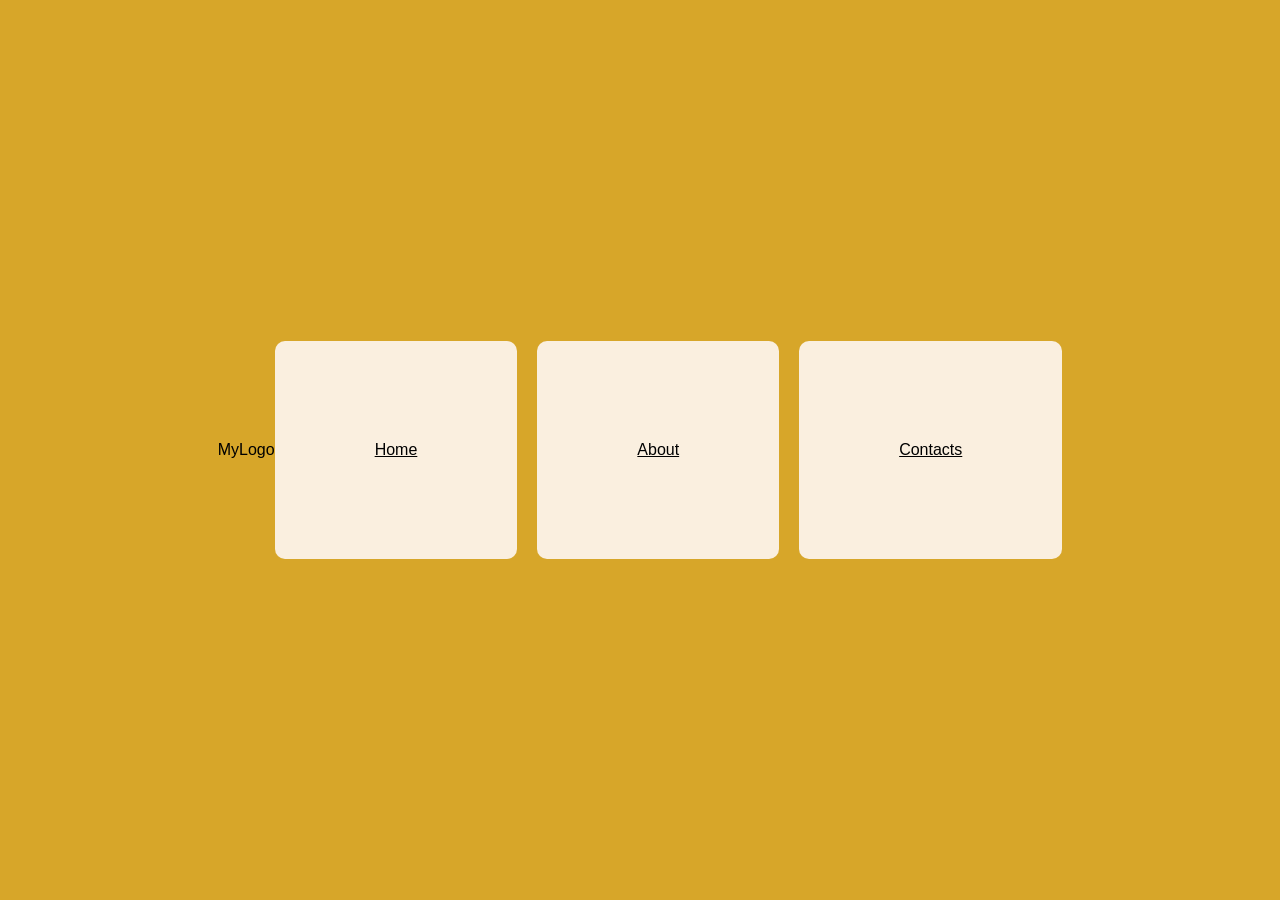
<file: task0.html>
<!DOCTYPE html>
<html>
<head>
    <meta charset="UTF-8">
    <title>My site</title>

    <link rel="stylesheet" href="style.css">
</head>

<body>
<header class="header">
    <div class="logo">MyLogo</div>

    <nav class="links">
        <a href="#">Home</a>
        <a href="#">About</a>
        <a href="#">Contacts</a>
    </nav>
</header>
</body>
</html>
</file>
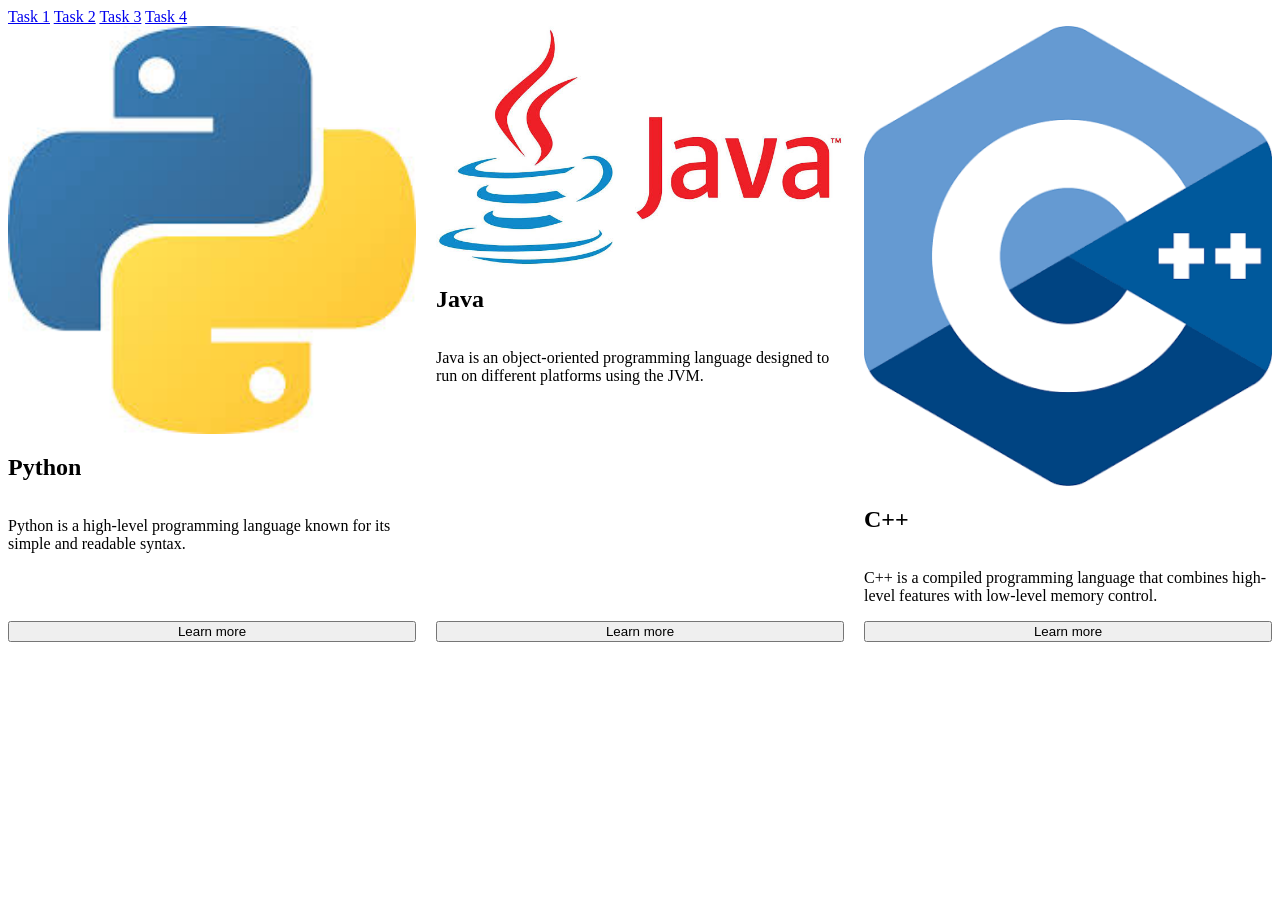
<file: task1.html>
<!DOCTYPE html>
<html>
<nav>
    <a href="task1.html">Task 1</a>
    <a href="task2.html">Task 2</a>
    <a href="task3.html">Task 3</a>
    <a href="task4.html">Task 4</a>
</nav>
<head>
    <title>Programming Languages</title>
    <link rel="stylesheet" href="task1.css">
</head>
<body>

<div class="cards">
    <div class="card">
        <img src="python.png" alt="Python">
        <h2>Python</h2>
        <p>Python is a high-level programming language known for its simple and readable syntax.</p>
        <button>Learn more</button>
    </div>

    <div class="card">
        <img src="java.png" alt="Java">
        <h2>Java</h2>
        <p>Java is an object-oriented programming language designed to run on different platforms using the JVM.</p>
        <button>Learn more</button>
    </div>

    <div class="card">
        <img src="cpp.png" alt="C++">
        <h2>C++</h2>
        <p>C++ is a compiled programming language that combines high-level features with low-level memory control.</p>
        <button>Learn more</button>
    </div>
</div>

</body>
</html>
</file>
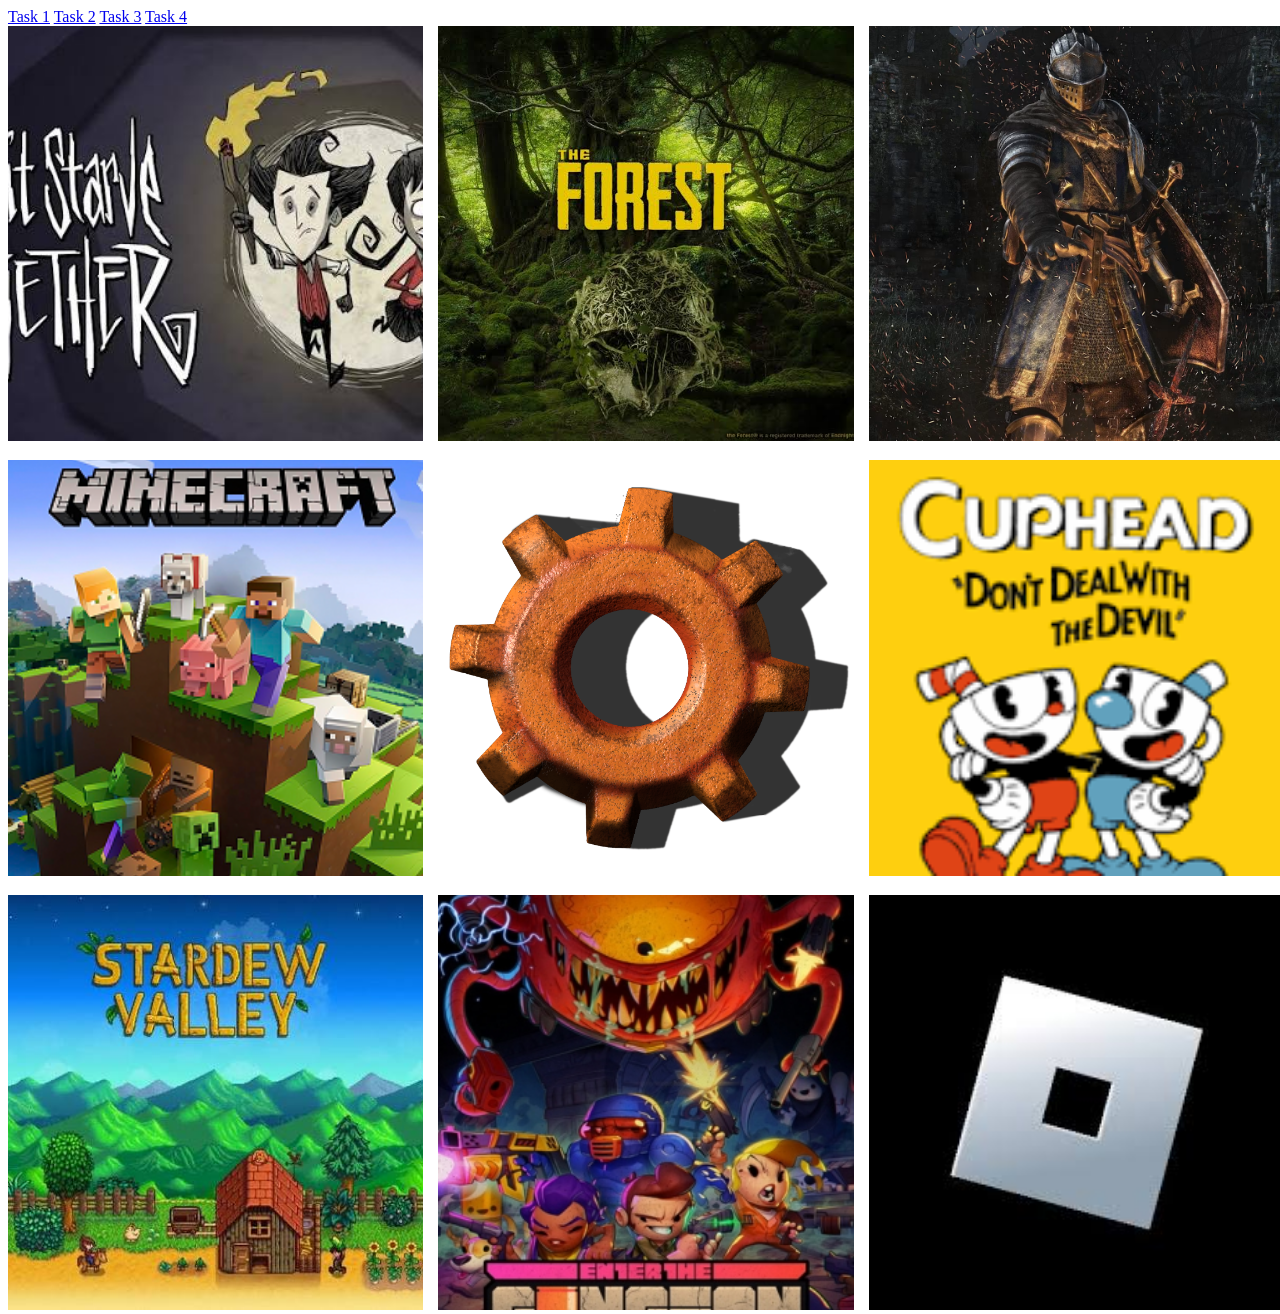
<file: task3.html>
<!DOCTYPE html>
<html>
<head>
    <title>Game Gallery</title>
    <link rel="stylesheet" href="task3.css">
</head>
<body>
<nav>
    <a href="task1.html">Task 1</a>
    <a href="task2.html">Task 2</a>
    <a href="task3.html">Task 3</a>
    <a href="task4.html">Task 4</a>
</nav>
<div class="gallery">
    <div class="gallery-item">
        <img src="dont-starve.jpg" alt="Don't Starve">
        <div class="caption">Don't Starve</div>
    </div>

    <div class="gallery-item">
        <img src="the-forest.jpg" alt="The Forest">
        <div class="caption">The Forest</div>
    </div>

    <div class="gallery-item">
        <img src="dark-souls.jpg" alt="Dark Souls">
        <div class="caption">Dark Souls</div>
    </div>

    <div class="gallery-item">
        <img src="minecraft.jpg" alt="Minecraft">
        <div class="caption">Minecraft</div>
    </div>

    <div class="gallery-item">
        <img src="factorio.jpg" alt="Factorio">
        <div class="caption">Factorio</div>
    </div>

    <div class="gallery-item">
        <img src="cuphead.jpg" alt="Cuphead">
        <div class="caption">Cuphead</div>
    </div>

    <div class="gallery-item">
        <img src="stardew-valley.jpg" alt="Stardew Valley">
        <div class="caption">Stardew Valley</div>
    </div>

    <div class="gallery-item">
        <img src="etg.jpg" alt="Enter the Gungeon">
        <div class="caption">Enter the Gungeon</div>
    </div>

    <div class="gallery-item">
        <img src="roblox.jpg" alt="Roblox">
        <div class="caption">Roblox</div>
    </div>
</div>

</body>
</html>
</file>
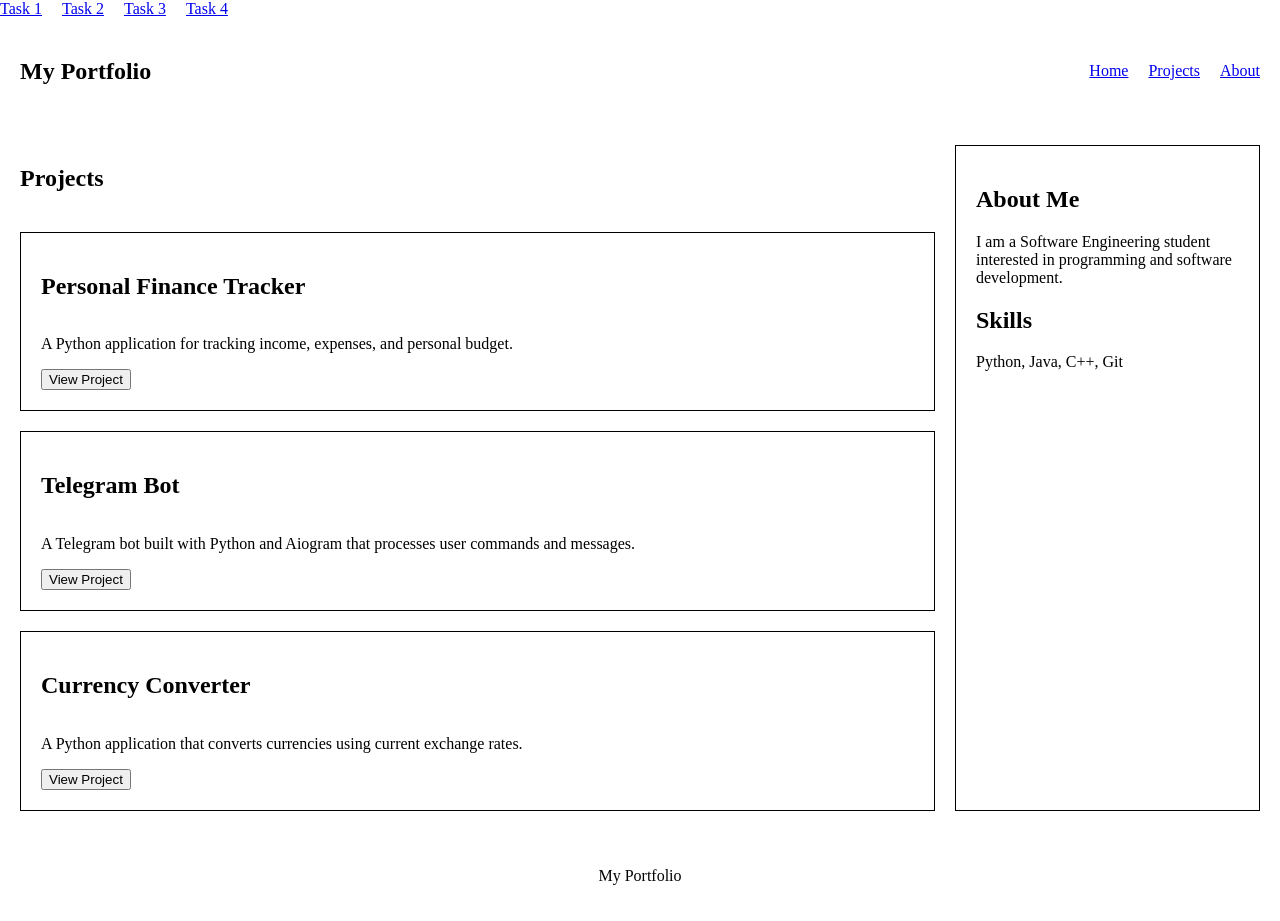
<file: task4.html>
<!DOCTYPE html>
<html>
<nav>
    <a href="task1.html">Task 1</a>
    <a href="task2.html">Task 2</a>
    <a href="task3.html">Task 3</a>
    <a href="task4.html">Task 4</a>
</nav>
<head>
    <title>My Portfolio</title>
    <link rel="stylesheet" href="task4.css">
</head>
<body>

<header>
    <h2>My Portfolio</h2>

    <nav>
        <a href="#">Home</a>
        <a href="#">Projects</a>
        <a href="#">About</a>
    </nav>
</header>

<main>
    <section class="projects">
        <h1>Projects</h1>

        <div class="project-card">
            <h2>Personal Finance Tracker</h2>
            <p>A Python application for tracking income, expenses, and personal budget.</p>
            <button>View Project</button>
        </div>

        <div class="project-card">
            <h2>Telegram Bot</h2>
            <p>A Telegram bot built with Python and Aiogram that processes user commands and messages.</p>
            <button>View Project</button>
        </div>

        <div class="project-card">
            <h2>Currency Converter</h2>
            <p>A Python application that converts currencies using current exchange rates.</p>
            <button>View Project</button>
        </div>
    </section>

    <aside>
        <h2>About Me</h2>
        <p>I am a Software Engineering student interested in programming and software development.</p>

        <h2>Skills</h2>
        <p>Python, Java, C++, Git</p>
    </aside>
</main>

<footer>
    <p>My Portfolio</p>
</footer>

</body>
</html>
</file>
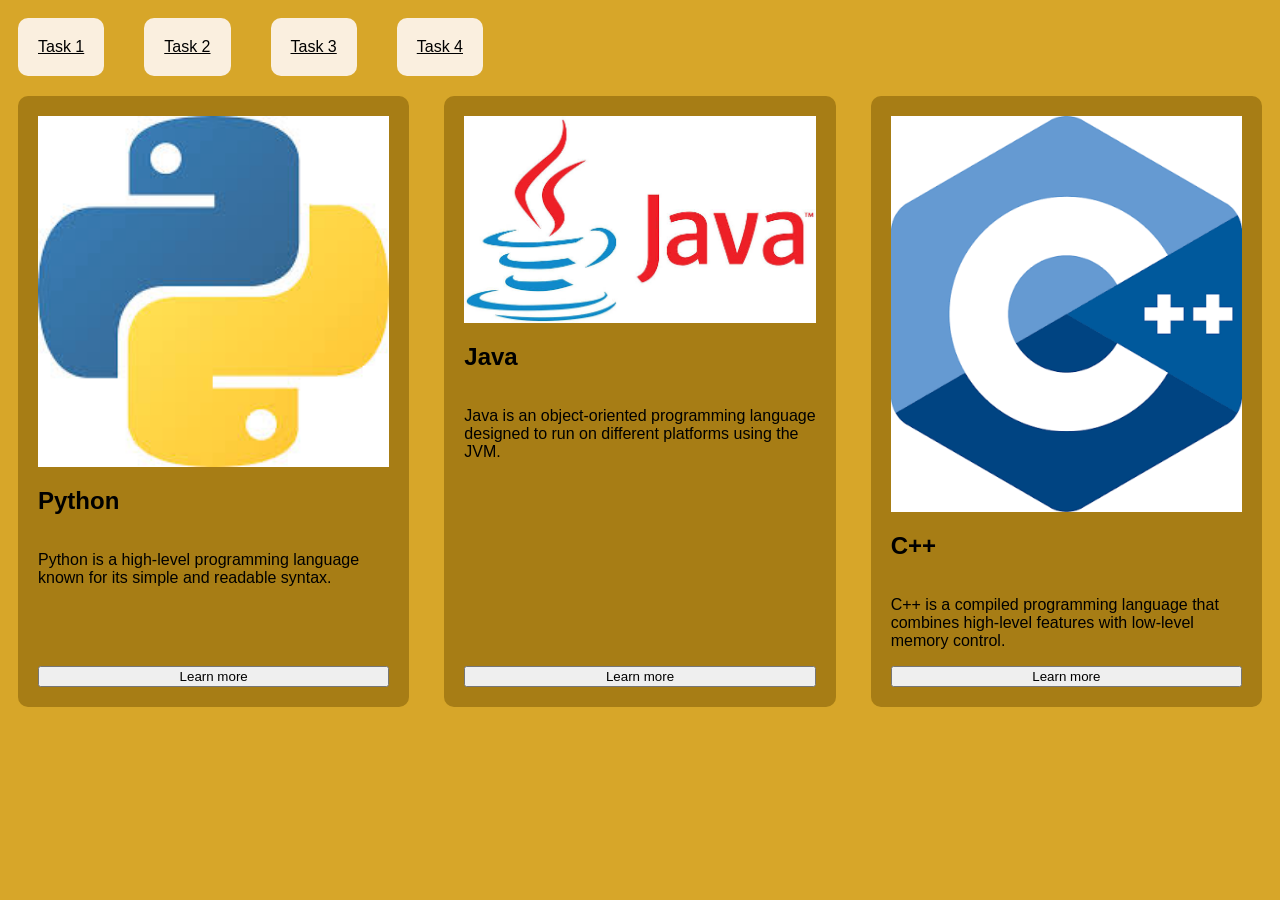
<file: task1/task1.html>
<!DOCTYPE html>
<html>
<nav>
    <a href="../task1/task1.html">Task 1</a>
    <a href="../task2/task2.html">Task 2</a>
    <a href="../task3/task3.html">Task 3</a>
    <a href="../task4/task4.html">Task 4</a>
</nav>
<head>
    <title>Programming Languages</title>
    <link rel="stylesheet" href="task1.css">
</head>
<body>

<div class="cards">
    <div class="card">
        <img src="../images/python.png" alt="Python">
        <h2>Python</h2>
        <p>Python is a high-level programming language known for its simple and readable syntax.</p>
        <button>Learn more</button>
    </div>

    <div class="card">
        <img src="../images/java.png" alt="Java">
        <h2>Java</h2>
        <p>Java is an object-oriented programming language designed to run on different platforms using the JVM.</p>
        <button>Learn more</button>
    </div>

    <div class="card">
        <img src="../images/cpp.png" alt="C++">
        <h2>C++</h2>
        <p>C++ is a compiled programming language that combines high-level features with low-level memory control.</p>
        <button>Learn more</button>
    </div>
</div>

</body>
</html>
</file>
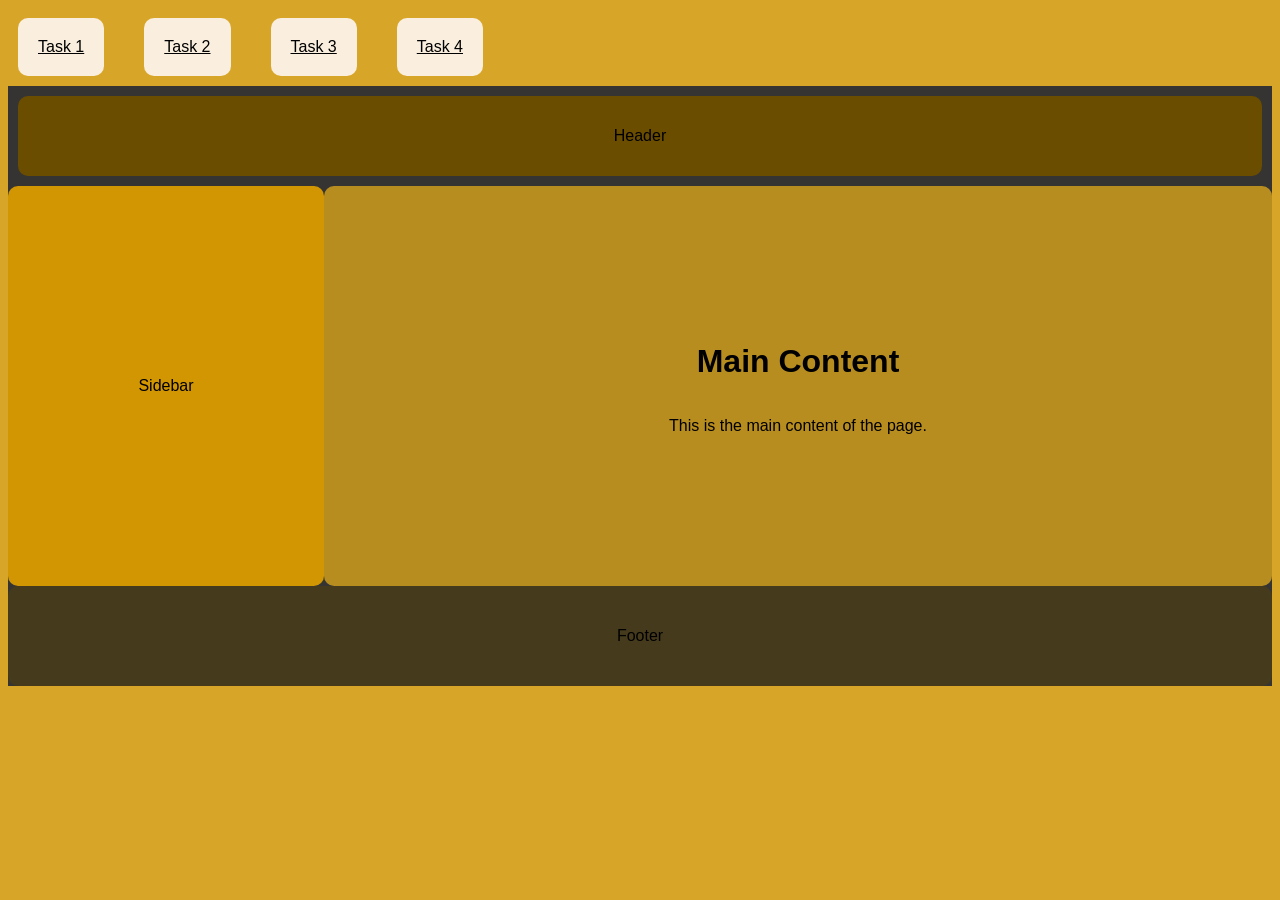
<file: task2/task2.html>
<!DOCTYPE html>
<html>
<nav>
    <a href="../task1/task1.html">Task 1</a>
    <a href="../task2/task2.html">Task 2</a>
    <a href="../task3/task3.html">Task 3</a>
    <a href="../task4/task4.html">Task 4</a>
</nav>
<head>
    <meta charset='utf-8'>
    <title>Page Title</title>
    <link rel='stylesheet' href='task2.css'>
</head>
<body>
    
</body>
</html>
<head>
    <title>Grid Layout</title>
    <link rel="stylesheet" href="task2.css">
</head>
<body>

<div class="container">
    <header>Header</header>

    <aside>Sidebar</aside>

    <main>
        <h1>Main Content</h1>
        <p>This is the main content of the page.</p>
    </main>

    <footer>Footer</footer>
</div>

</body>
</html>
</file>
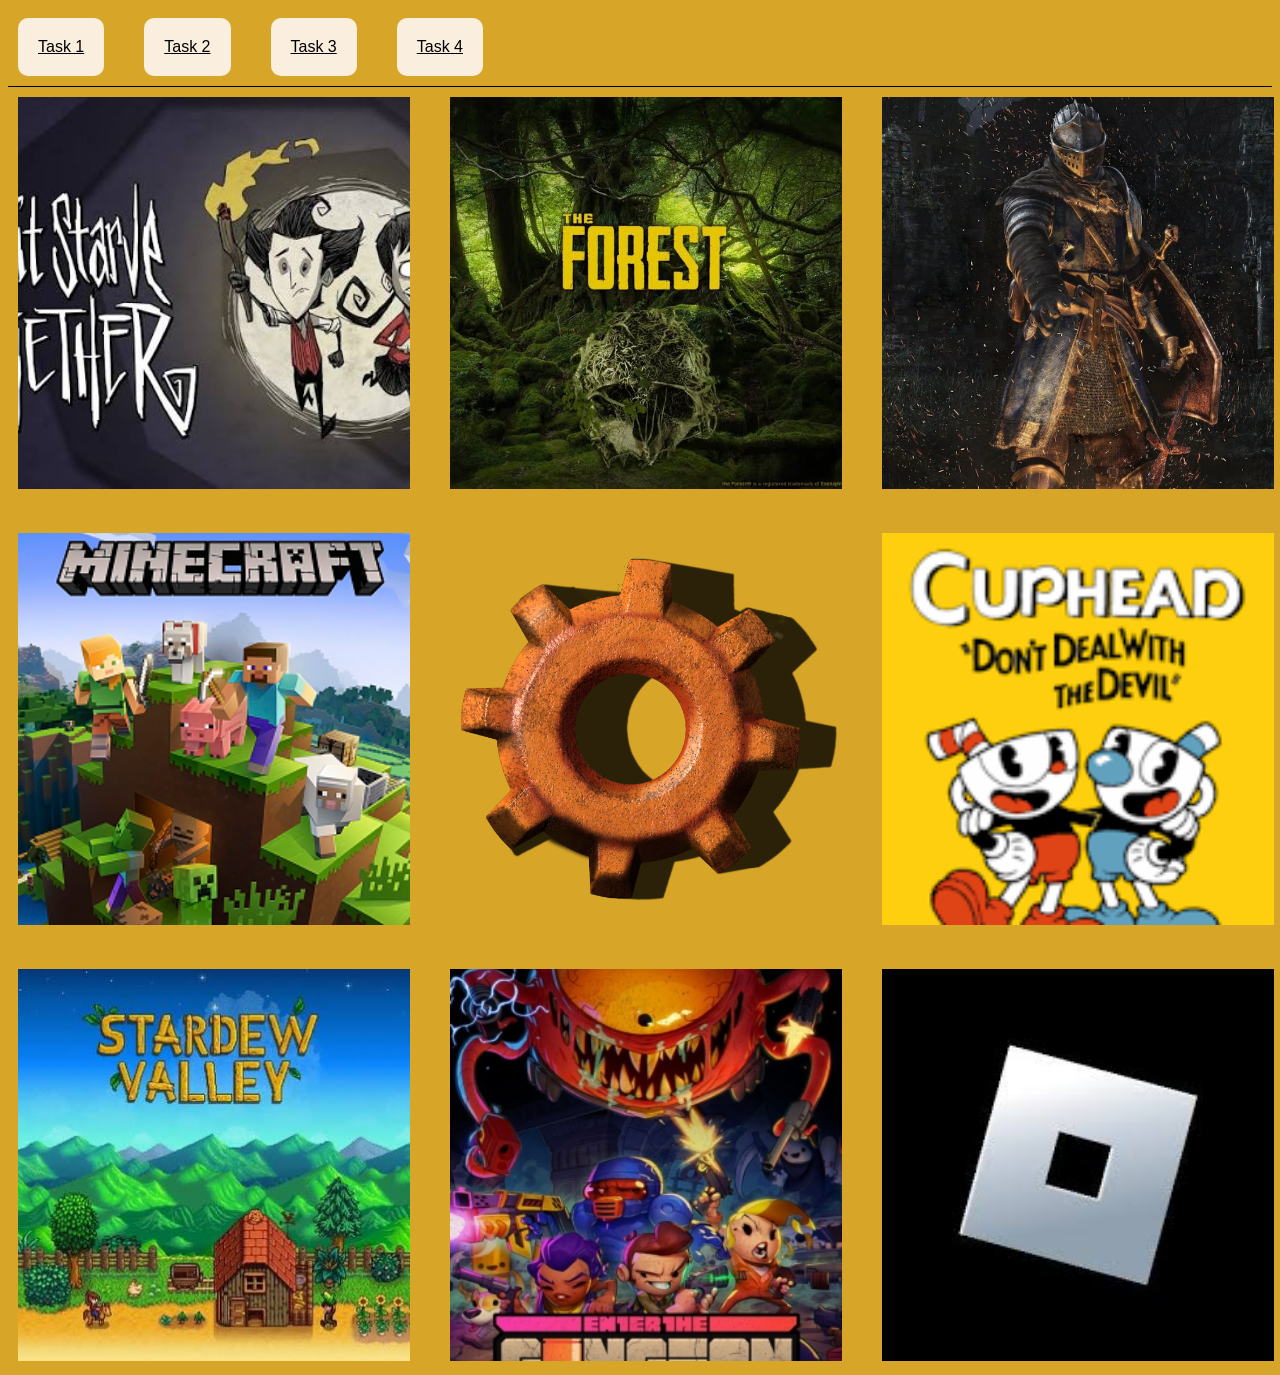
<file: task3/task3.html>
<!DOCTYPE html>
<html>
<head>
    <title>Game Gallery</title>
    <link rel="stylesheet" href="task3.css">
</head>
<body>
<nav>
    <a href="../task1/task1.html">Task 1</a>
    <a href="../task2/task2.html">Task 2</a>
    <a href="../task3/task3.html">Task 3</a>
    <a href="../task4/task4.html">Task 4</a>
</nav>
<div class="gallery">
    <div class="gallery-item">
        <img src="../images/dont-starve.jpg" alt="Don't Starve">
        <div class="caption">Don't Starve</div>
    </div>

    <div class="gallery-item">
        <img src="../images/the-forest.jpg" alt="The Forest">
        <div class="caption">The Forest</div>
    </div>

    <div class="gallery-item">
        <img src="../images/dark-souls.jpg" alt="Dark Souls">
        <div class="caption">Dark Souls</div>
    </div>

    <div class="gallery-item">
        <img src="../images/minecraft.jpg" alt="Minecraft">
        <div class="caption">Minecraft</div>
    </div>

    <div class="gallery-item">
        <img src="../images/factorio.jpg" alt="Factorio">
        <div class="caption">Factorio</div>
    </div>

    <div class="gallery-item">
        <img src="../images/cuphead.jpg" alt="Cuphead">
        <div class="caption">Cuphead</div>
    </div>

    <div class="gallery-item">
        <img src="../images/stardew-valley.jpg" alt="Stardew Valley">
        <div class="caption">Stardew Valley</div>
    </div>

    <div class="gallery-item">
        <img src="../images/etg.jpg" alt="Enter the Gungeon">
        <div class="caption">Enter the Gungeon</div>
    </div>

    <div class="gallery-item">
        <img src="../images/roblox.jpg" alt="Roblox">
        <div class="caption">Roblox</div>
    </div>
</div>

</body>
</html>
</file>
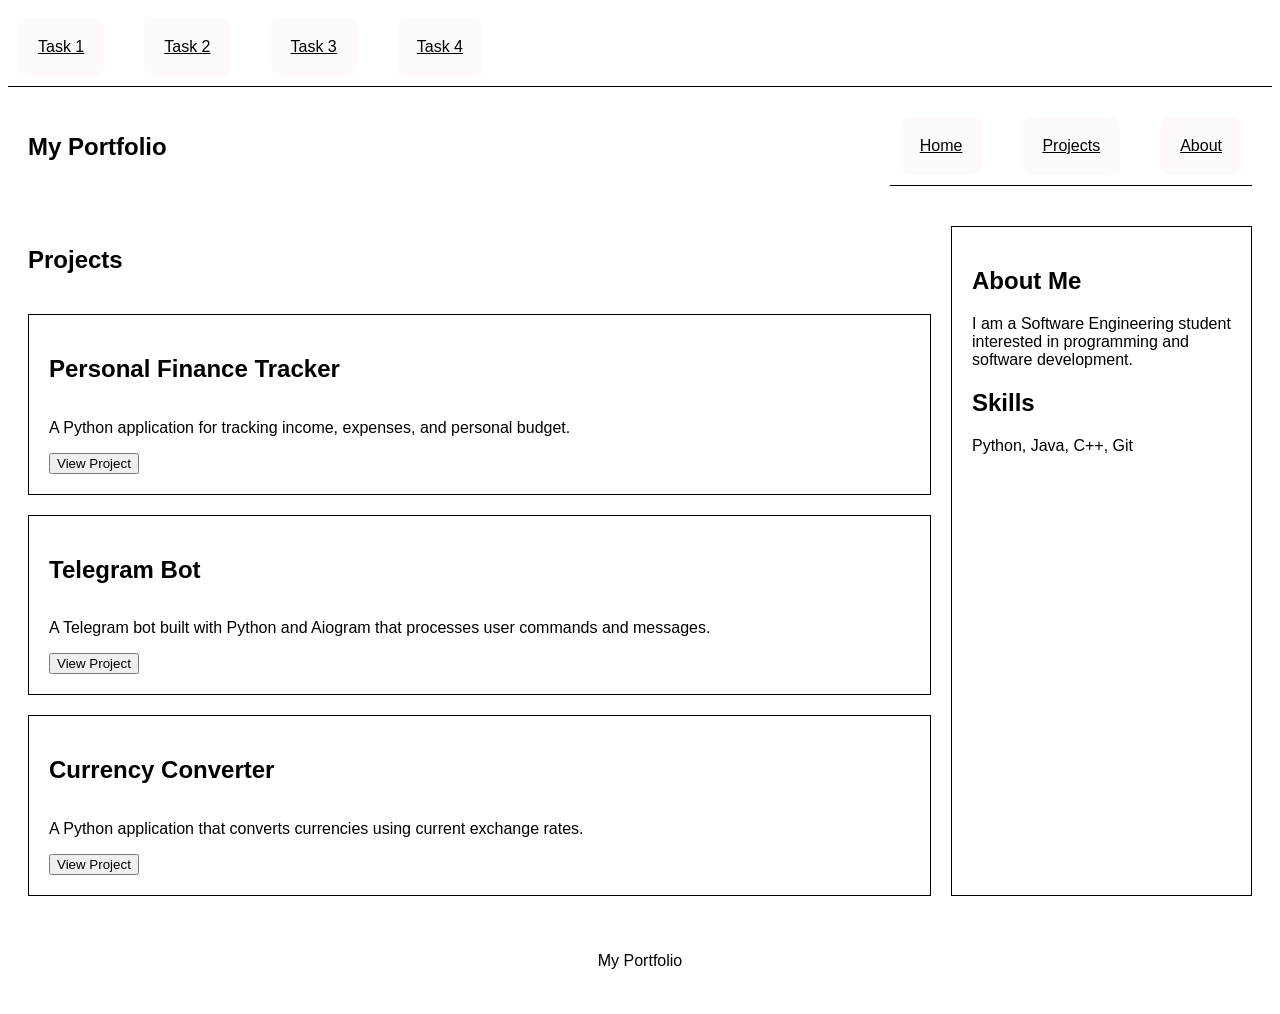
<file: task4/task4.html>
<!DOCTYPE html>
<html>
<nav>
    <a href="../task1/task1.html">Task 1</a>
    <a href="../task2/task2.html">Task 2</a>
    <a href="../task3/task3.html">Task 3</a>
    <a href="../task4/task4.html">Task 4</a>
</nav>
<head>
    <title>My Portfolio</title>
    <link rel="stylesheet" href="task4.css">
</head>
<body>

<header>
    <h2>My Portfolio</h2>

    <nav>
        <a href="#">Home</a>
        <a href="#">Projects</a>
        <a href="#">About</a>
    </nav>
</header>

<main>
    <section class="projects">
        <h1>Projects</h1>

        <div class="project-card">
            <h2>Personal Finance Tracker</h2>
            <p>A Python application for tracking income, expenses, and personal budget.</p>
            <button>View Project</button>
        </div>

        <div class="project-card">
            <h2>Telegram Bot</h2>
            <p>A Telegram bot built with Python and Aiogram that processes user commands and messages.</p>
            <button>View Project</button>
        </div>

        <div class="project-card">
            <h2>Currency Converter</h2>
            <p>A Python application that converts currencies using current exchange rates.</p>
            <button>View Project</button>
        </div>
    </section>

    <aside>
        <h2>About Me</h2>
        <p>I am a Software Engineering student interested in programming and software development.</p>

        <h2>Skills</h2>
        <p>Python, Java, C++, Git</p>
    </aside>
</main>

<footer>
    <p>My Portfolio</p>
</footer>

</body>
</html>
</file>
<file: style.css>
:root{
    --background: rgb(215, 166, 41);
}

nav{
    display: flex;
    justify-content: center;
    align-items: center;
    gap: 20px;
}

nav a{
    background-color: rgba(255, 250, 250, 0.874);
    padding: 100px;
    color: black;
    border-radius: 10px;
    
}

nav a:hover{
    background-color: rgb(150, 150, 150);
}

body {
    display: flex;
    justify-content: center;
    align-items: center;
    background-color: var(--background);
    font-family: Arial, sans-serif;
    margin: 0;
    padding: 0;
    min-height: 100vh;
}

header {
    display: flex;                  
    justify-content: space-between; 
    align-items: center;            
}

.links {
    display: flex;                  
    gap: 20px;                      
}
</file>
<file: task1.css>
.cards {
    display: flex;
    gap: 20px;
}

.card {
    flex: 1;
    display: flex;
    flex-direction: column;
}

.card img {
    width: 100%;
}

.card button {
    margin-top: auto;
}

.card:hover {
    box-shadow: 0 4px 12px rgba(0, 0, 0, 0.3);
}
</file>
<file: task3.css>
.gallery {
    display: grid;
    grid-template-columns: repeat(3, 1fr);
    gap: 15px;
}

.gallery-item {
    position: relative;
    aspect-ratio: 1 / 1;
}

.gallery-item img {
    width: 100%;
    height: 100%;
    object-fit: cover;
}

.caption {
    display: none;
    position: absolute;
    bottom: 0;
    width: 100%;
    text-align: center;
    background-color: white;
    color: black;
}

.gallery-item:hover .caption {
    display: block;
}
</file>
<file: task4.css>
body {
    margin: 0;
}

header {
    display: flex;
    justify-content: space-between;
    align-items: center;
    padding: 20px;
}

nav {
    display: flex;
    gap: 20px;
}

main {
    display: grid;
    grid-template-columns: 3fr 1fr;
    gap: 20px;
    padding: 20px;
}

.projects {
    display: grid;
    gap: 20px;
}

.project-card {
    display: flex;
    flex-direction: column;
    padding: 20px;
    border: 1px solid black;
}

.project-card button {
    align-self: flex-start;
}

aside {
    padding: 20px;
    border: 1px solid black;
}

footer {
    width: 100%;
    text-align: center;
    padding: 20px 0;
}
</file>
<file: task1/task1.css>
nav{
    display: flex;
    flex-direction: row;
    gap: 20px;
}

nav a{
    background-color: rgba(255, 250, 250, 0.874);
    padding: 20px;
    margin: 10px;
    color: black;
    border-radius: 10px;
    
}

nav a:hover{
    background-color: rgba(173, 173, 173, 0.874);
}

body {
    background-color: rgb(215, 166, 41);
    font-family: Arial, sans-serif;
}



.cards {
    display: flex;
    gap: 15px;
    
}

.card {
    flex: 1;
    display: flex;
    flex-direction: column;
    padding: 20px;
    margin: 10px;
    background-color: rgb(167, 125, 21);
    border-radius: 10px;
}


.card img {
    width: 100%;
}

.card button {
    margin-top: auto;
}

.card:hover {
    box-shadow: 0 4px 12px rgba(0, 0, 0, 0.3);
}
</file>
<file: task2/task2.css>
nav{
    display: flex;
    flex-direction: row;
    gap: 20px;
}

nav a{
    background-color: rgba(255, 250, 250, 0.874);
    padding: 20px;
    margin: 10px;
    color: black;
    border-radius: 10px;
    
}

nav a:hover{
    background-color: rgba(173, 173, 173, 0.874);
}

body {
    background-color: rgb(215, 166, 41);
    font-family: Arial, sans-serif;
}


.container {
    background-color: rgb(53, 52, 51);
    display: grid;

    grid-template-columns: 1fr 3fr;
    grid-template-rows: 100px 400px 100px;

    grid-template-areas:
        "header header"
        "sidebar main"
        "footer footer";
}
header {
    margin: 10px;
    background-color: rgb(107, 77, 0);
    border-radius: 10px;
    grid-area: header;

    display: flex;
    justify-content: center;
    align-items: center;
}

aside {
    background-color: rgb(209, 150, 1);
    border-radius: 10px;
    grid-area: sidebar;

    display: flex;
    justify-content: center;
    align-items: center;
}

main {
    background-color: rgb(184, 141, 32);
    border-radius: 10px;
    grid-area: main;

    display: flex;
    flex-direction: column;
    justify-content: center;
    align-items: center;
}

footer {
    background-color: rgb(70, 58, 29);
    border-radius: 10px;
    grid-area: footer;

    display: flex;
    justify-content: center;
    align-items: center;
}
</file>
<file: task3/task3.css>
nav{
    display: flex;
    flex-direction: row;
    gap: 20px;

    border-bottom: 1px solid black;
}

nav a{
    background-color: rgba(255, 250, 250, 0.874);
    padding: 20px;
    margin: 10px;
    color: black;
    border-radius: 10px;
    
}

nav a:hover{
    background-color: rgba(173, 173, 173, 0.874);
}

body {
    background-color: rgb(215, 166, 41);
    font-family: Arial, sans-serif;
}


.gallery {
    display: grid;
    grid-template-columns: 1fr 1fr 1fr;

    grid-template-areas:
        "dst forest darksouls"
        "minecraft factorio cuphead"
        "stardew etg roblox";

    gap: 20px;
}

.gallery-item:nth-child(1) {
    grid-area: dst;
}

.gallery-item:nth-child(2) {
    grid-area: forest;
}

.gallery-item:nth-child(3) {
    grid-area: darksouls;
}

.gallery-item:nth-child(4) {
    grid-area: minecraft;
}

.gallery-item:nth-child(5) {
    grid-area: factorio;
}

.gallery-item:nth-child(6) {
    grid-area: cuphead;
}

.gallery-item:nth-child(7) {
    grid-area: stardew;
}

.gallery-item:nth-child(8) {
    grid-area: etg;
}

.gallery-item:nth-child(9) {
    grid-area: roblox;
}


.gallery-item {
    position: relative;
    aspect-ratio: 1 / 1;
    padding: 10px;
}

.gallery-item img {
    width: 100%;
    height: 100%;
    object-fit: cover;
}

.caption {
    display: none;
    position: absolute;
    bottom: 0;
    width: 100%;
    text-align: center;
    background-color: white;
    color: black;
}

.gallery-item:hover .caption {
    display: block;
}
</file>
<file: task4/task4.css>
nav{
    display: flex;
    flex-direction: row;
    gap: 20px;
    background-color: white;
    border-bottom: 1px solid black;
}

nav a{
    background-color: rgba(255, 250, 250, 0.874);
    padding: 20px;
    margin: 10px;
    color: black;
    border-radius: 10px;
    
}

nav a:hover{
    background-color: rgba(173, 173, 173, 0.874);
}

body {
    font-family: Arial, sans-serif;
}

header {
    display: flex;
    justify-content: space-between;
    align-items: center;
    padding: 20px;
}

main {
    display: grid;
    grid-template-columns: 3fr 1fr;
    gap: 20px;
    padding: 20px;
}

.projects {
    display: grid;
    gap: 20px;
}

.project-card {
    display: flex;
    flex-direction: column;
    padding: 20px;
    border: 1px solid black;
}

.project-card button {
    align-self: flex-start;
}

aside {
    padding: 20px;
    border: 1px solid black;
}

footer {
    width: 100%;
    text-align: center;
    padding: 20px 0;
}
</file>
